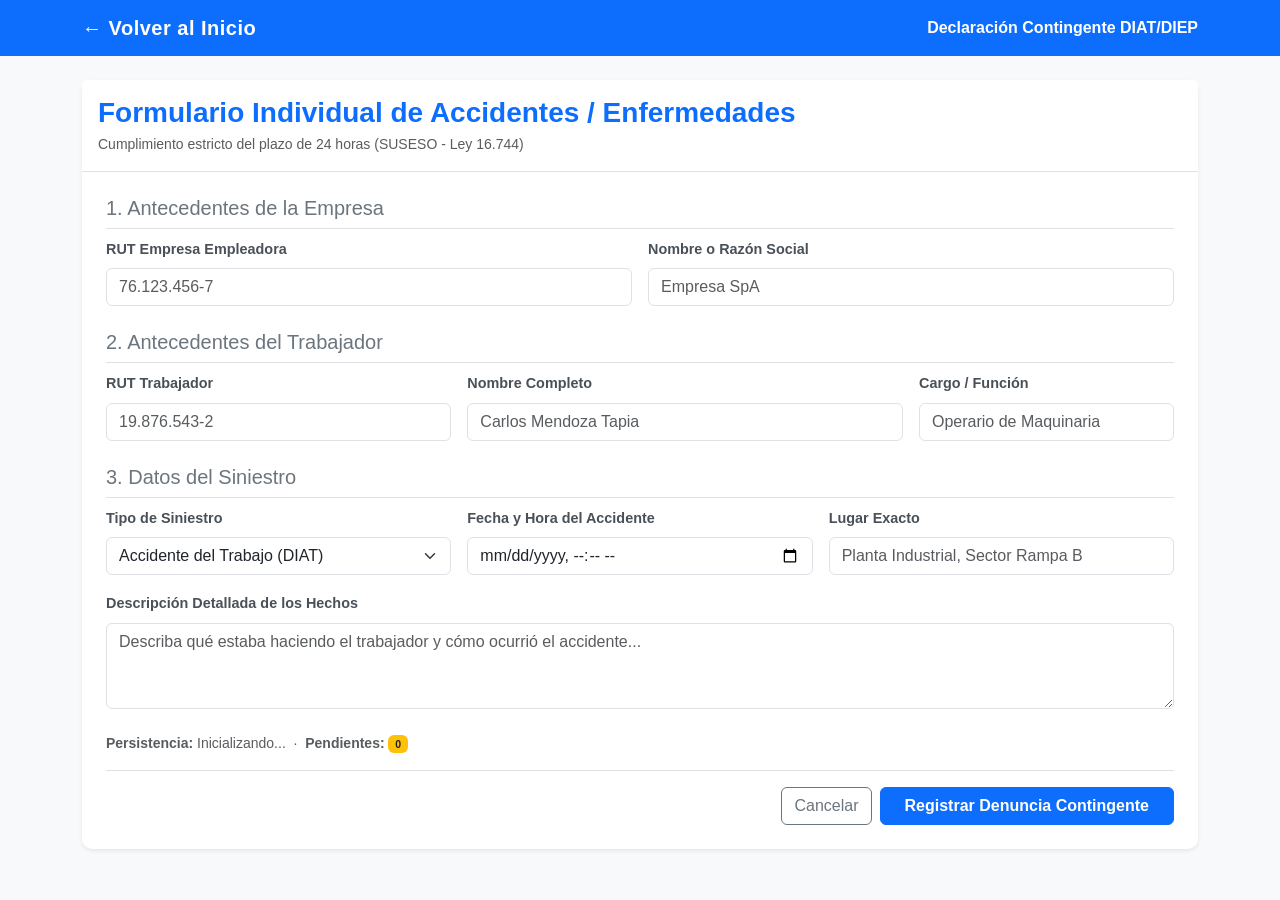
<file: frontend/diat_form.html>
<!DOCTYPE html>
<html lang="es">
<head>
  <meta charset="UTF-8">
  <meta name="viewport" content="width=device-width, initial-scale=1.0">
  <title>Ingreso Contingente DIAT/DIEP | ACHS</title>
  <link href="https://cdn.jsdelivr.net/npm/bootstrap@5.3.0/dist/css/bootstrap.min.css" rel="stylesheet">
  <link rel="stylesheet" href="css/styles.css">
</head>
<body class="bg-light">

  <nav class="navbar navbar-dark bg-primary mb-4">
    <div class="container">
      <a class="navbar-brand fw-bold" href="index.html">← Volver al Inicio</a>
      <span class="navbar-text text-white fw-bold">Declaración Contingente DIAT/DIEP</span>
    </div>
  </nav>

  <div class="container mb-5">
    <div class="card shadow-sm border-0">
      <div class="card-header bg-white py-3 border-bottom">
        <h3 class="card-title text-primary m-0 fw-bold">Formulario Individual de Accidentes / Enfermedades</h3>
        <p class="text-muted small m-0 mt-1">Cumplimiento estricto del plazo de 24 horas (SUSESO - Ley 16.744)</p>
      </div>
      <div class="card-body p-4">
        
        <form id="diatForm">
          
          <!-- Seccion 1: Empresa -->
          <h5 class="text-secondary border-bottom pb-2">1. Antecedentes de la Empresa</h5>
          <div class="row g-3 mb-4">
            <div class="col-md-6">
              <label for="rutEmpresa" class="form-label">RUT Empresa Empleadora</label>
              <input type="text" class="form-control" id="rutEmpresa" placeholder="76.123.456-7" required>
            </div>
            <div class="col-md-6">
              <label for="nombreEmpresa" class="form-label">Nombre o Razón Social</label>
              <input type="text" class="form-control" id="nombreEmpresa" placeholder="Empresa SpA" required>
            </div>
          </div>

          <!-- Seccion 2: Trabajador -->
          <h5 class="text-secondary border-bottom pb-2">2. Antecedentes del Trabajador</h5>
          <div class="row g-3 mb-4">
            <div class="col-md-4">
              <label for="rutTrabajador" class="form-label">RUT Trabajador</label>
              <input type="text" class="form-control" id="rutTrabajador" placeholder="19.876.543-2" required>
            </div>
            <div class="col-md-5">
              <label for="nombreTrabajador" class="form-label">Nombre Completo</label>
              <input type="text" class="form-control" id="nombreTrabajador" placeholder="Carlos Mendoza Tapia" required>
            </div>
            <div class="col-md-3">
              <label for="cargoTrabajador" class="form-label">Cargo / Función</label>
              <input type="text" class="form-control" id="cargoTrabajador" placeholder="Operario de Maquinaria" required>
            </div>
          </div>

          <!-- Seccion 3: Siniestro -->
          <h5 class="text-secondary border-bottom pb-2">3. Datos del Siniestro</h5>
          <div class="row g-3 mb-4">
            <div class="col-md-4">
              <label for="tipoDenuncia" class="form-label">Tipo de Siniestro</label>
              <select class="form-select" id="tipoDenuncia" required>
                <option value="DIAT" selected>Accidente del Trabajo (DIAT)</option>
                <option value="DIEP">Enfermedad Profesional (DIEP)</option>
              </select>
            </div>
            <div class="col-md-4">
              <label for="fechaSiniestro" class="form-label">Fecha y Hora del Accidente</label>
              <input type="datetime-local" class="form-control" id="fechaSiniestro" required>
            </div>
            <div class="col-md-4">
              <label for="lugarSiniestro" class="form-label">Lugar Exacto</label>
              <input type="text" class="form-control" id="lugarSiniestro" placeholder="Planta Industrial, Sector Rampa B" required>
            </div>
            <div class="col-12">
              <label for="descripcionSiniestro" class="form-label">Descripción Detallada de los Hechos</label>
              <textarea class="form-control" id="descripcionSiniestro" rows="3" placeholder="Describa qué estaba haciendo el trabajador y cómo ocurrió el accidente..." required></textarea>
            </div>
          </div>

          <!-- Estado de persistencia y sincronización -->
          <div id="mensajeDiat" class="alert d-none" role="alert"></div>
          <div class="small text-muted mb-3">
            <strong>Persistencia:</strong> <span id="detallePersistencia">Inicializando...</span>
            &nbsp;·&nbsp; <strong>Pendientes:</strong>
            <span id="contadorPendientes" class="badge bg-warning text-dark">0</span>
          </div>

          <!-- Botones de Accion -->
          <div class="d-flex justify-content-end gap-2 border-top pt-3">
            <a href="index.html" class="btn btn-outline-secondary">Cancelar</a>
            <button type="submit" class="btn btn-primary px-4 fw-bold" id="btnGuardar">Registrar Denuncia Contingente</button>
          </div>

        </form>

      </div>
    </div>
  </div>

  <!-- Para Firebase real, define window.FIREBASE_CONFIG antes de cargar app_diat.js -->
  <script type="module" src="js/firebase_config.js"></script>
  <script type="module" src="js/app_diat.js"></script>
</body>
</html>
</file>
<file: frontend/css/styles.css>
/* Estilos personalizados ACHS */
body {
  font-family: 'Segoe UI', Tahoma, Geneva, Verdana, sans-serif;
  background-color: #f8f9fa;
}

.navbar-brand {
  letter-spacing: 0.5px;
}

.card {
  border-radius: 10px;
}

.form-label {
  font-weight: 600;
  font-size: 0.9rem;
  color: #495057;
}
</file>
